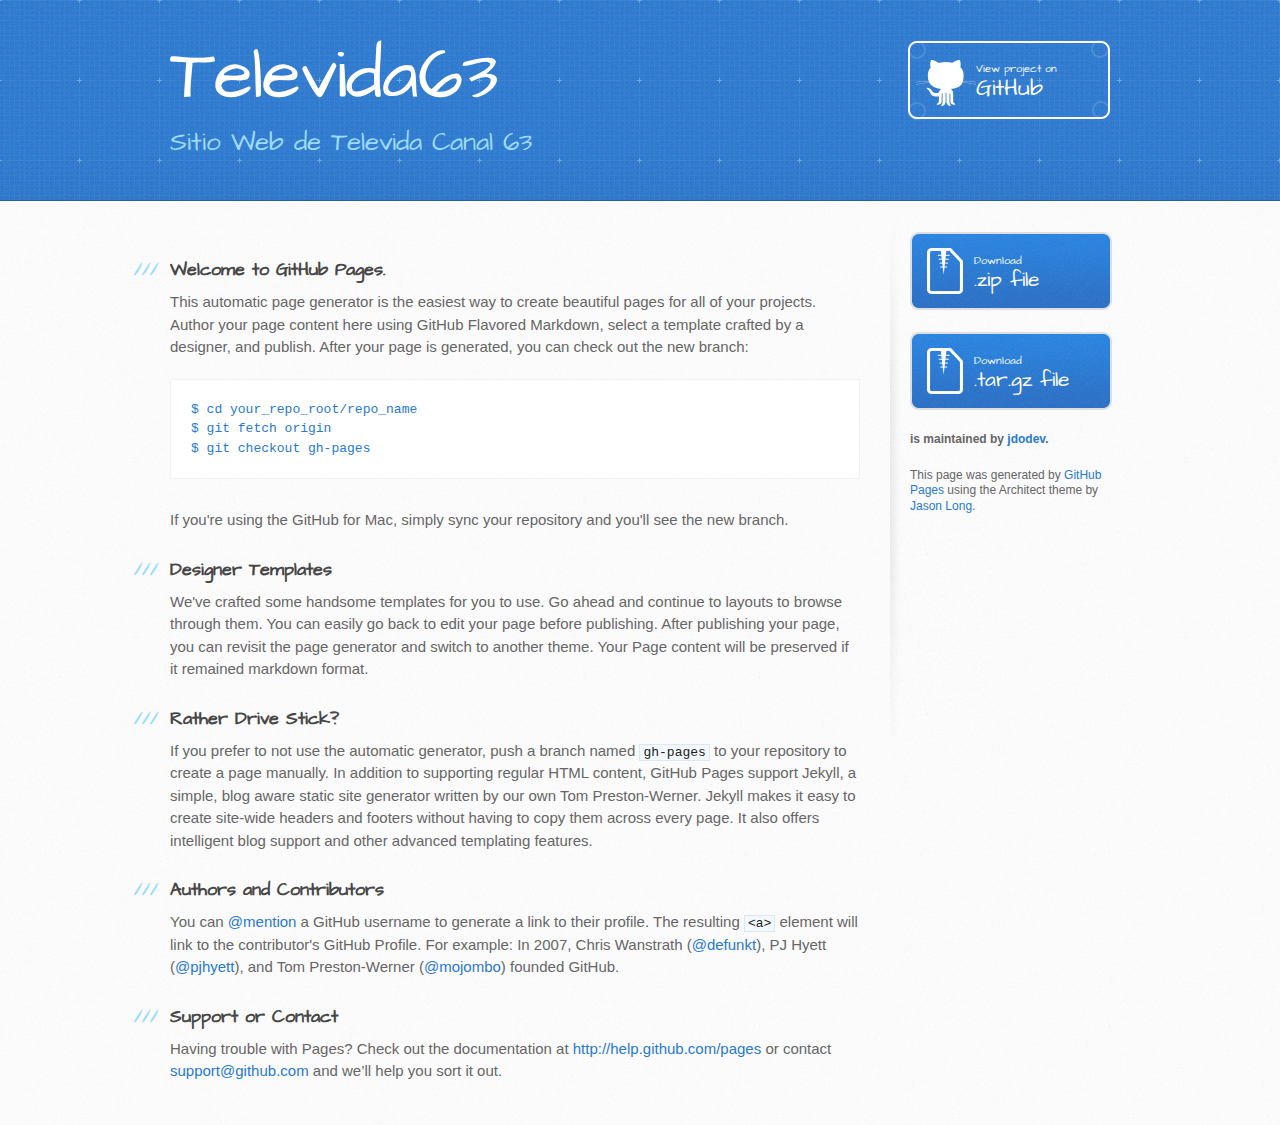
<file: index.html>
<!DOCTYPE html>
<html>
  <head>
    <meta charset='utf-8'>
    <meta http-equiv="X-UA-Compatible" content="chrome=1">
    <meta name="viewport" content="width=device-width, initial-scale=1, maximum-scale=1">
    <link href='https://fonts.googleapis.com/css?family=Architects+Daughter' rel='stylesheet' type='text/css'>
    <link rel="stylesheet" type="text/css" href="stylesheets/stylesheet.css" media="screen" />
    <link rel="stylesheet" type="text/css" href="stylesheets/pygment_trac.css" media="screen" />
    <link rel="stylesheet" type="text/css" href="stylesheets/print.css" media="print" />

    <!--[if lt IE 9]>
    <script src="//html5shiv.googlecode.com/svn/trunk/html5.js"></script>
    <![endif]-->

    <title>Televida63 by jdodev</title>
  </head>

  <body>
    <header>
      <div class="inner">
        <h1>Televida63</h1>
        <h2>Sitio Web de Televida Canal 63</h2>
        <a href="https://github.com/jdodev/Televida63" class="button"><small>View project on</small>GitHub</a>
      </div>
    </header>

    <div id="content-wrapper">
      <div class="inner clearfix">
        <section id="main-content">
          <h3>
<a name="welcome-to-github-pages" class="anchor" href="#welcome-to-github-pages"><span class="octicon octicon-link"></span></a>Welcome to GitHub Pages.</h3>

<p>This automatic page generator is the easiest way to create beautiful pages for all of your projects. Author your page content here using GitHub Flavored Markdown, select a template crafted by a designer, and publish. After your page is generated, you can check out the new branch:</p>

<pre><code>$ cd your_repo_root/repo_name
$ git fetch origin
$ git checkout gh-pages
</code></pre>

<p>If you're using the GitHub for Mac, simply sync your repository and you'll see the new branch.</p>

<h3>
<a name="designer-templates" class="anchor" href="#designer-templates"><span class="octicon octicon-link"></span></a>Designer Templates</h3>

<p>We've crafted some handsome templates for you to use. Go ahead and continue to layouts to browse through them. You can easily go back to edit your page before publishing. After publishing your page, you can revisit the page generator and switch to another theme. Your Page content will be preserved if it remained markdown format.</p>

<h3>
<a name="rather-drive-stick" class="anchor" href="#rather-drive-stick"><span class="octicon octicon-link"></span></a>Rather Drive Stick?</h3>

<p>If you prefer to not use the automatic generator, push a branch named <code>gh-pages</code> to your repository to create a page manually. In addition to supporting regular HTML content, GitHub Pages support Jekyll, a simple, blog aware static site generator written by our own Tom Preston-Werner. Jekyll makes it easy to create site-wide headers and footers without having to copy them across every page. It also offers intelligent blog support and other advanced templating features.</p>

<h3>
<a name="authors-and-contributors" class="anchor" href="#authors-and-contributors"><span class="octicon octicon-link"></span></a>Authors and Contributors</h3>

<p>You can <a href="https://github.com/blog/821" class="user-mention">@mention</a> a GitHub username to generate a link to their profile. The resulting <code>&lt;a&gt;</code> element will link to the contributor's GitHub Profile. For example: In 2007, Chris Wanstrath (<a href="https://github.com/defunkt" class="user-mention">@defunkt</a>), PJ Hyett (<a href="https://github.com/pjhyett" class="user-mention">@pjhyett</a>), and Tom Preston-Werner (<a href="https://github.com/mojombo" class="user-mention">@mojombo</a>) founded GitHub.</p>

<h3>
<a name="support-or-contact" class="anchor" href="#support-or-contact"><span class="octicon octicon-link"></span></a>Support or Contact</h3>

<p>Having trouble with Pages? Check out the documentation at <a href="http://help.github.com/pages">http://help.github.com/pages</a> or contact <a href="mailto:support@github.com">support@github.com</a> and we’ll help you sort it out.</p>
        </section>

        <aside id="sidebar">
          <a href="https://github.com/jdodev/Televida63/zipball/master" class="button">
            <small>Download</small>
            .zip file
          </a>
          <a href="https://github.com/jdodev/Televida63/tarball/master" class="button">
            <small>Download</small>
            .tar.gz file
          </a>

          <p class="repo-owner"><a href="https://github.com/jdodev/Televida63"></a> is maintained by <a href="https://github.com/jdodev">jdodev</a>.</p>

          <p>This page was generated by <a href="pages.github.com">GitHub Pages</a> using the Architect theme by <a href="https://twitter.com/jasonlong">Jason Long</a>.</p>
        </aside>
      </div>
    </div>

  
  </body>
</html>
</file>
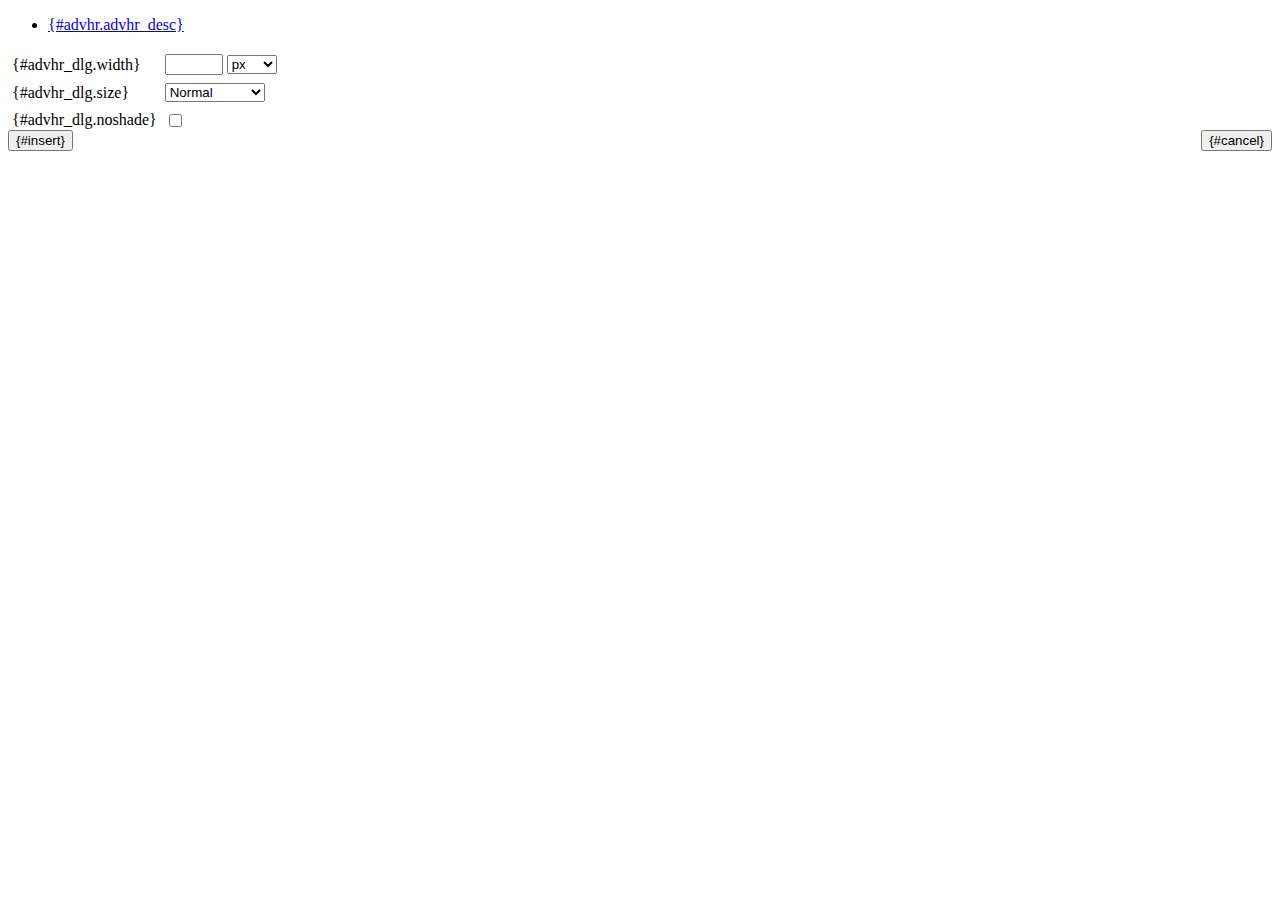
<file: televida/static/js/tiny_mce/plugins/advhr/rule.htm>
<!DOCTYPE html PUBLIC "-//W3C//DTD XHTML 1.0 Strict//EN" "http://www.w3.org/TR/xhtml1/DTD/xhtml1-strict.dtd">
<html xmlns="http://www.w3.org/1999/xhtml">
<head>
	<title>{#advhr.advhr_desc}</title>
	<script type="text/javascript" src="../../tiny_mce_popup.js"></script>
	<script type="text/javascript" src="js/rule.js"></script>
	<script type="text/javascript" src="../../utils/mctabs.js"></script>
	<script type="text/javascript" src="../../utils/form_utils.js"></script>
	<link href="css/advhr.css" rel="stylesheet" type="text/css" />
</head>
<body>
<form onsubmit="AdvHRDialog.update();return false;" action="#">
	<div class="tabs">
		<ul>
			<li id="general_tab" class="current"><span><a href="javascript:mcTabs.displayTab('general_tab','general_panel');" onmousedown="return false;">{#advhr.advhr_desc}</a></span></li>
		</ul>
	</div>

	<div class="panel_wrapper">
		<div id="general_panel" class="panel current">
			<table border="0" cellpadding="4" cellspacing="0">
                    <tr>
                        <td><label for="width">{#advhr_dlg.width}</label></td>
                        <td class="nowrap">
                            <input id="width" name="width" type="text" value="" class="mceFocus" />
                            <select name="width2" id="width2">
                                <option value="">px</option>
                                <option value="%">%</option>
                            </select>
                        </td>
                    </tr>
                    <tr>
                        <td><label for="size">{#advhr_dlg.size}</label></td>
                        <td><select id="size" name="size">
                            <option value="">Normal</option>
                            <option value="1">1</option>
                            <option value="2">2</option>
                            <option value="3">3</option>
                            <option value="4">4</option>
                            <option value="5">5</option>
                        </select></td>
                    </tr>
                    <tr>
                        <td><label for="noshade">{#advhr_dlg.noshade}</label></td>
                        <td><input type="checkbox" name="noshade" id="noshade" class="radio" /></td>
                    </tr>
            </table>
		</div>
	</div>

	<div class="mceActionPanel">
		<div style="float: left">
			<input type="submit" id="insert" name="insert" value="{#insert}" />
		</div>

		<div style="float: right">
			<input type="button" id="cancel" name="cancel" value="{#cancel}" onclick="tinyMCEPopup.close();" />
		</div>
	</div>
</form>
</body>
</html>
</file>
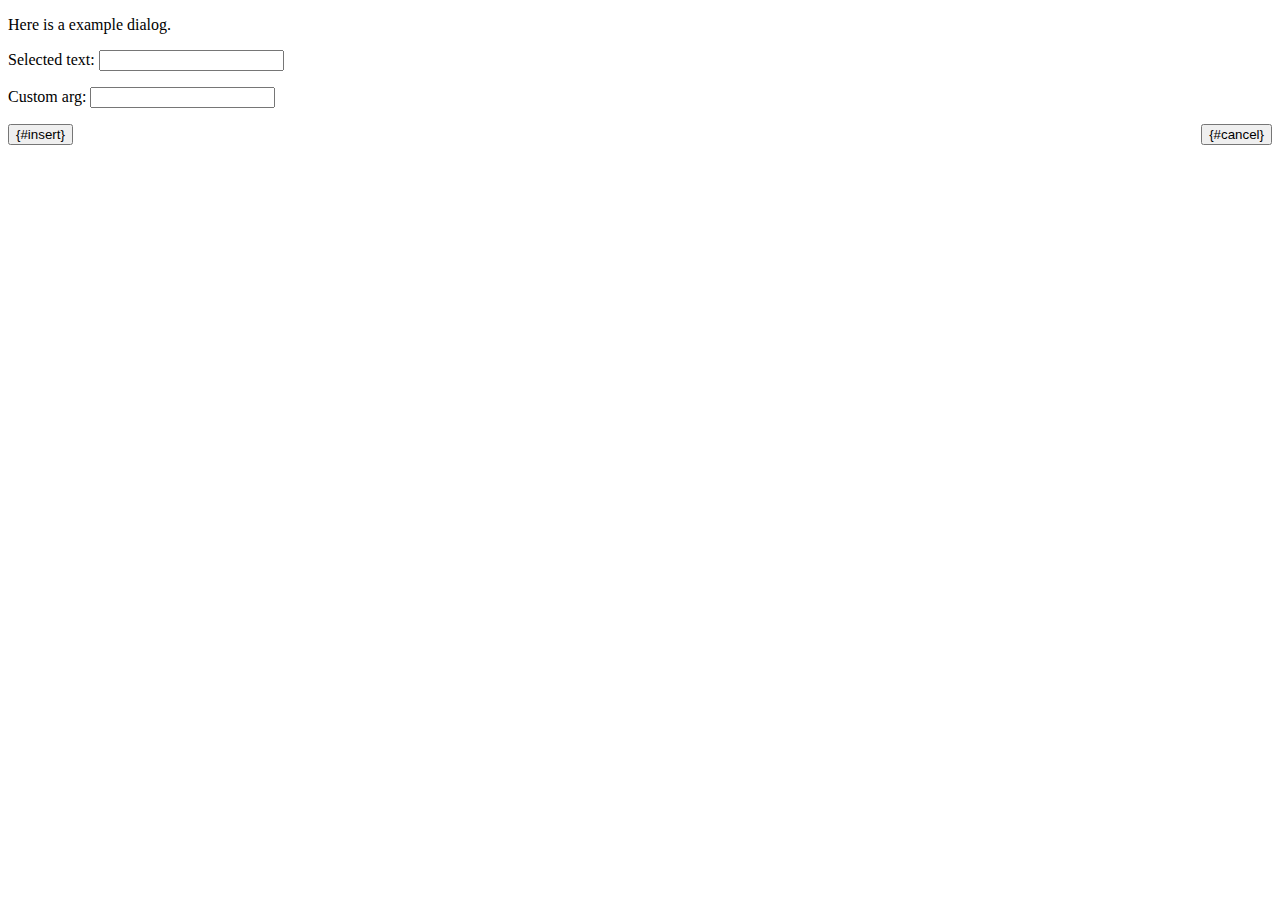
<file: televida/static/js/tiny_mce/plugins/example/dialog.htm>
<!DOCTYPE html PUBLIC "-//W3C//DTD XHTML 1.0 Strict//EN" "http://www.w3.org/TR/xhtml1/DTD/xhtml1-strict.dtd">
<html xmlns="http://www.w3.org/1999/xhtml">
<head>
	<title>{#example_dlg.title}</title>
	<script type="text/javascript" src="../../tiny_mce_popup.js"></script>
	<script type="text/javascript" src="js/dialog.js"></script>
</head>
<body>

<form onsubmit="ExampleDialog.insert();return false;" action="#">
	<p>Here is a example dialog.</p>
	<p>Selected text: <input id="someval" name="someval" type="text" class="text" /></p>
	<p>Custom arg: <input id="somearg" name="somearg" type="text" class="text" /></p>

	<div class="mceActionPanel">
		<div style="float: left">
			<input type="button" id="insert" name="insert" value="{#insert}" onclick="ExampleDialog.insert();" />
		</div>

		<div style="float: right">
			<input type="button" id="cancel" name="cancel" value="{#cancel}" onclick="tinyMCEPopup.close();" />
		</div>
	</div>
</form>

</body>
</html>
</file>
<file: stylesheets/pygment_trac.css>
.highlight  { background: #ffffff; }
.highlight .c { color: #999988; font-style: italic } /* Comment */
.highlight .err { color: #a61717; background-color: #e3d2d2 } /* Error */
.highlight .k { font-weight: bold } /* Keyword */
.highlight .o { font-weight: bold } /* Operator */
.highlight .cm { color: #999988; font-style: italic } /* Comment.Multiline */
.highlight .cp { color: #999999; font-weight: bold } /* Comment.Preproc */
.highlight .c1 { color: #999988; font-style: italic } /* Comment.Single */
.highlight .cs { color: #999999; font-weight: bold; font-style: italic } /* Comment.Special */
.highlight .gd { color: #000000; background-color: #ffdddd } /* Generic.Deleted */
.highlight .gd .x { color: #000000; background-color: #ffaaaa } /* Generic.Deleted.Specific */
.highlight .ge { font-style: italic } /* Generic.Emph */
.highlight .gr { color: #aa0000 } /* Generic.Error */
.highlight .gh { color: #999999 } /* Generic.Heading */
.highlight .gi { color: #000000; background-color: #ddffdd } /* Generic.Inserted */
.highlight .gi .x { color: #000000; background-color: #aaffaa } /* Generic.Inserted.Specific */
.highlight .go { color: #888888 } /* Generic.Output */
.highlight .gp { color: #555555 } /* Generic.Prompt */
.highlight .gs { font-weight: bold } /* Generic.Strong */
.highlight .gu { color: #800080; font-weight: bold; } /* Generic.Subheading */
.highlight .gt { color: #aa0000 } /* Generic.Traceback */
.highlight .kc { font-weight: bold } /* Keyword.Constant */
.highlight .kd { font-weight: bold } /* Keyword.Declaration */
.highlight .kn { font-weight: bold } /* Keyword.Namespace */
.highlight .kp { font-weight: bold } /* Keyword.Pseudo */
.highlight .kr { font-weight: bold } /* Keyword.Reserved */
.highlight .kt { color: #445588; font-weight: bold } /* Keyword.Type */
.highlight .m { color: #009999 } /* Literal.Number */
.highlight .s { color: #d14 } /* Literal.String */
.highlight .na { color: #008080 } /* Name.Attribute */
.highlight .nb { color: #0086B3 } /* Name.Builtin */
.highlight .nc { color: #445588; font-weight: bold } /* Name.Class */
.highlight .no { color: #008080 } /* Name.Constant */
.highlight .ni { color: #800080 } /* Name.Entity */
.highlight .ne { color: #990000; font-weight: bold } /* Name.Exception */
.highlight .nf { color: #990000; font-weight: bold } /* Name.Function */
.highlight .nn { color: #555555 } /* Name.Namespace */
.highlight .nt { color: #000080 } /* Name.Tag */
.highlight .nv { color: #008080 } /* Name.Variable */
.highlight .ow { font-weight: bold } /* Operator.Word */
.highlight .w { color: #bbbbbb } /* Text.Whitespace */
.highlight .mf { color: #009999 } /* Literal.Number.Float */
.highlight .mh { color: #009999 } /* Literal.Number.Hex */
.highlight .mi { color: #009999 } /* Literal.Number.Integer */
.highlight .mo { color: #009999 } /* Literal.Number.Oct */
.highlight .sb { color: #d14 } /* Literal.String.Backtick */
.highlight .sc { color: #d14 } /* Literal.String.Char */
.highlight .sd { color: #d14 } /* Literal.String.Doc */
.highlight .s2 { color: #d14 } /* Literal.String.Double */
.highlight .se { color: #d14 } /* Literal.String.Escape */
.highlight .sh { color: #d14 } /* Literal.String.Heredoc */
.highlight .si { color: #d14 } /* Literal.String.Interpol */
.highlight .sx { color: #d14 } /* Literal.String.Other */
.highlight .sr { color: #009926 } /* Literal.String.Regex */
.highlight .s1 { color: #d14 } /* Literal.String.Single */
.highlight .ss { color: #990073 } /* Literal.String.Symbol */
.highlight .bp { color: #999999 } /* Name.Builtin.Pseudo */
.highlight .vc { color: #008080 } /* Name.Variable.Class */
.highlight .vg { color: #008080 } /* Name.Variable.Global */
.highlight .vi { color: #008080 } /* Name.Variable.Instance */
.highlight .il { color: #009999 } /* Literal.Number.Integer.Long */

.type-csharp .highlight .k { color: #0000FF }
.type-csharp .highlight .kt { color: #0000FF }
.type-csharp .highlight .nf { color: #000000; font-weight: normal }
.type-csharp .highlight .nc { color: #2B91AF }
.type-csharp .highlight .nn { color: #000000 }
.type-csharp .highlight .s { color: #A31515 }
.type-csharp .highlight .sc { color: #A31515 }
</file>
<file: stylesheets/print.css>
html, body, div, span, applet, object, iframe,
h1, h2, h3, h4, h5, h6, p, blockquote, pre,
a, abbr, acronym, address, big, cite, code,
del, dfn, em, img, ins, kbd, q, s, samp,
small, strike, strong, sub, sup, tt, var,
b, u, i, center,
dl, dt, dd, ol, ul, li,
fieldset, form, label, legend,
table, caption, tbody, tfoot, thead, tr, th, td,
article, aside, canvas, details, embed, 
figure, figcaption, footer, header, hgroup, 
menu, nav, output, ruby, section, summary,
time, mark, audio, video {
  margin: 0;
  padding: 0;
  border: 0;
  font-size: 100%;
  font: inherit;
  vertical-align: baseline;
}
/* HTML5 display-role reset for older browsers */
article, aside, details, figcaption, figure, 
footer, header, hgroup, menu, nav, section {
  display: block;
}
body {
  line-height: 1;
}
ol, ul {
  list-style: none;
}
blockquote, q {
  quotes: none;
}
blockquote:before, blockquote:after,
q:before, q:after {
  content: '';
  content: none;
}
table {
  border-collapse: collapse;
  border-spacing: 0;
}
body {
  font-size: 13px;
  line-height: 1.5; 
  font-family: 'Helvetica Neue', Helvetica, Arial, serif;
  color: #000;
}

a {
  color: #d5000d;
  font-weight: bold;
}

header {
  padding-top: 35px;
  padding-bottom: 10px;
}

header h1 {
  font-weight: bold;
  letter-spacing: -1px;
  font-size: 48px;
  color: #303030;
  line-height: 1.2;
}

header h2 {
  letter-spacing: -1px;
  font-size: 24px;
  color: #aaa;
  font-weight: normal;
  line-height: 1.3;
}
#downloads {
  display: none;
}
#main_content {
  padding-top: 20px;
}

code, pre {
  font-family: Monaco, "Bitstream Vera Sans Mono", "Lucida Console", Terminal;
  color: #222;
  margin-bottom: 30px;
  font-size: 12px;
}

code {
  padding: 0 3px;
}

pre {
  border: solid 1px #ddd;
  padding: 20px;
  overflow: auto;
}
pre code {
  padding: 0;
}

ul, ol, dl {
  margin-bottom: 20px;
}


/* COMMON STYLES */

table {
  width: 100%;
  border: 1px solid #ebebeb;
}

th {
  font-weight: 500;
}

td {
  border: 1px solid #ebebeb;
  text-align: center; 
  font-weight: 300;
}

form {
  background: #f2f2f2;
  padding: 20px;
  
}


/* GENERAL ELEMENT TYPE STYLES */

h1 {
  font-size: 2.8em;
} 

h2 {
  font-size: 22px;
  font-weight: bold;
  color: #303030;
  margin-bottom: 8px;
} 

h3 {
  color: #d5000d;
  font-size: 18px;
  font-weight: bold;
  margin-bottom: 8px;
} 
 
h4 {
  font-size: 16px;
  color: #303030;
  font-weight: bold;
} 

h5 {
  font-size: 1em;
  color: #303030;
} 

h6 {
  font-size: .8em;
  color: #303030;
} 

p {
  font-weight: 300;
  margin-bottom: 20px;
}
 
a {
  text-decoration: none;
}

p a {
  font-weight: 400;
}

blockquote {
  font-size: 1.6em;
  border-left: 10px solid #e9e9e9;
  margin-bottom: 20px;
  padding: 0 0 0 30px;
}

ul li {
  list-style: disc inside;
  padding-left: 20px;
}

ol li {
  list-style: decimal inside;
  padding-left: 3px;
}

dl dd {
  font-style: italic;
  font-weight: 100;
}

footer {
  margin-top: 40px;
  padding-top: 20px;
  padding-bottom: 30px;
  font-size: 13px;
  color: #aaa;
}

footer a {
  color: #666;
}

/* MISC */
.clearfix:after {
  clear: both;
  content: '.';
  display: block;
  visibility: hidden;
  height: 0;
}

.clearfix {display: inline-block;}
* html .clearfix {height: 1%;}
.clearfix {display: block;}
</file>
<file: televida/static/js/tiny_mce/plugins/advhr/css/advhr.css>
input.radio {border:1px none #000; background:transparent; vertical-align:middle;}
.panel_wrapper div.current {height:80px;}
#width {width:50px; vertical-align:middle;}
#width2 {width:50px; vertical-align:middle;}
#size {width:100px;}
</file>
<file: stylesheets/stylesheet.css>
/* http://meyerweb.com/eric/tools/css/reset/ 
   v2.0 | 20110126
   License: none (public domain)
*/
html, body, div, span, applet, object, iframe,
h1, h2, h3, h4, h5, h6, p, blockquote, pre,
a, abbr, acronym, address, big, cite, code,
del, dfn, em, img, ins, kbd, q, s, samp,
small, strike, strong, sub, sup, tt, var,
b, u, i, center,
dl, dt, dd, ol, ul, li,
fieldset, form, label, legend,
table, caption, tbody, tfoot, thead, tr, th, td,
article, aside, canvas, details, embed, 
figure, figcaption, footer, header, hgroup, 
menu, nav, output, ruby, section, summary,
time, mark, audio, video {
	margin: 0;
	padding: 0;
	border: 0;
	font-size: 100%;
	font: inherit;
	vertical-align: baseline;
}
/* HTML5 display-role reset for older browsers */
article, aside, details, figcaption, figure, 
footer, header, hgroup, menu, nav, section {
	display: block;
}
body {
	line-height: 1;
}
ol, ul {
	list-style: none;
}
blockquote, q {
	quotes: none;
}
blockquote:before, blockquote:after,
q:before, q:after {
	content: '';
	content: none;
}
table {
	border-collapse: collapse;
	border-spacing: 0;
}

/* LAYOUT STYLES */
body {
  font-size: 15px;
  line-height: 1.5; 
  background: #fafafa url(../images/body-bg.jpg) 0 0 repeat;
  font-family: 'Helvetica Neue', Helvetica, Arial, serif;
  font-weight: 400;
  color: #666;
}

a {
  color: #2879d0;
}
a:hover {
  color: #2268b2;
}

header {
  padding-top: 40px;
  padding-bottom: 40px;
  font-family: 'Architects Daughter', 'Helvetica Neue', Helvetica, Arial, serif; 
  background: #2e7bcf url(../images/header-bg.jpg) 0 0 repeat-x;
  border-bottom: solid 1px #275da1;
}

header h1 {
  letter-spacing: -1px;
  font-size: 72px;
  color: #fff;
  line-height: 1;
  margin-bottom: 0.2em;
  width: 540px;
}

header h2 {
  font-size: 26px;
  color: #9ddcff;
  font-weight: normal;
  line-height: 1.3;
  width: 540px;
  letter-spacing: 0;
}

.inner {
  position: relative;
  width: 940px;
  margin: 0 auto;
}

#content-wrapper {
  border-top: solid 1px #fff;
  padding-top: 30px;
}

#main-content {
  width: 690px;
  float: left;
}

#main-content img {
  max-width: 100%;
}

aside#sidebar {
  width: 200px;
  padding-left: 20px;
  min-height: 504px;
  float: right;
  background: transparent url(../images/sidebar-bg.jpg) 0 0 no-repeat;
  font-size: 12px;
  line-height: 1.3;
}

aside#sidebar p.repo-owner,
aside#sidebar p.repo-owner a {
  font-weight: bold;
}

#downloads {
  margin-bottom: 40px;
}

a.button {
  width: 134px;
  height: 58px;
  line-height: 1.2;
  font-size: 23px;
  color: #fff;
  padding-left: 68px;
  padding-top: 22px;
  font-family: 'Architects Daughter', 'Helvetica Neue', Helvetica, Arial, serif; 
}
a.button small {
  display: block;
  font-size: 11px;
}
header a.button {
  position: absolute;
  right: 0;
  top: 0;
  background: transparent url(../images/github-button.png) 0 0 no-repeat;
}
aside a.button {
  width: 138px;
  padding-left: 64px;
  display: block;
  background: transparent url(../images/download-button.png) 0 0 no-repeat;
  margin-bottom: 20px;
  font-size: 21px;
}

code, pre {
  font-family: Monaco, "Bitstream Vera Sans Mono", "Lucida Console", Terminal, monospace;
  color: #222;
  margin-bottom: 30px;
  font-size: 13px;
}

code {
  background-color: #f2f8fc;
  border: solid 1px #dbe7f3;
  padding: 0 3px;
}

pre {
  padding: 20px;
  background: #fff;
  text-shadow: none;
  overflow: auto;
  border: solid 1px #f2f2f2;
}
pre code {
  color: #2879d0;
  background-color: #fff;
  border: none;
  padding: 0;
}

ul, ol, dl {
  margin-bottom: 20px;
}


/* COMMON STYLES */

hr {
  height: 1px;
  line-height: 1px;
  margin-top: 1em;
  padding-bottom: 1em;
  border: none;
  background: transparent url('../images/hr.png') 0 0 no-repeat;
}

table {
  width: 100%;
  border: 1px solid #ebebeb;
}

th {
  font-weight: 500;
}

td {
  border: 1px solid #ebebeb;
  text-align: center; 
  font-weight: 300;
}

form {
  background: #f2f2f2;
  padding: 20px;
  
}


/* GENERAL ELEMENT TYPE STYLES */

#main-content h1 {
  font-family: 'Architects Daughter', 'Helvetica Neue', Helvetica, Arial, serif; 
  font-size: 2.8em;
  letter-spacing: -1px;
  color: #474747;
} 

#main-content h1:before {
  content: "/";
  color: #9ddcff;
  padding-right: 0.3em;
  margin-left: -0.9em;
}

#main-content h2 {
  font-family: 'Architects Daughter', 'Helvetica Neue', Helvetica, Arial, serif; 
  font-size: 22px;
  font-weight: bold;
  margin-bottom: 8px;
  color: #474747;
} 
#main-content h2:before {
  content: "//";
  color: #9ddcff;
  padding-right: 0.3em;
  margin-left: -1.5em;
}

#main-content h3 {
  font-family: 'Architects Daughter', 'Helvetica Neue', Helvetica, Arial, serif; 
  font-size: 18px;
  font-weight: bold;
  margin-top: 24px;
  margin-bottom: 8px;
  color: #474747;
} 
 
#main-content h3:before {
  content: "///";
  color: #9ddcff;
  padding-right: 0.3em;
  margin-left: -2em;
}

#main-content h4 {
  font-family: 'Architects Daughter', 'Helvetica Neue', Helvetica, Arial, serif; 
  font-size: 15px;
  font-weight: bold;
  color: #474747;
} 

h4:before {
  content: "////";
  color: #9ddcff;
  padding-right: 0.3em;
  margin-left: -2.8em;
}

#main-content h5 {
  font-family: 'Architects Daughter', 'Helvetica Neue', Helvetica, Arial, serif; 
  font-size: 14px;
  color: #474747;
} 
h5:before {
  content: "/////";
  color: #9ddcff;
  padding-right: 0.3em;
  margin-left: -3.2em;
}

#main-content h6 {
  font-family: 'Architects Daughter', 'Helvetica Neue', Helvetica, Arial, serif; 
  font-size: .8em;
  color: #474747;
} 
h6:before {
  content: "//////";
  color: #9ddcff;
  padding-right: 0.3em;
  margin-left: -3.7em;
}

p {
  margin-bottom: 20px;
}
 
a {
  text-decoration: none;
}

p a {
  font-weight: 400;
}

blockquote {
  font-size: 1.6em;
  border-left: 10px solid #e9e9e9;
  margin-bottom: 20px;
  padding: 0 0 0 30px;
}

ul li {
  list-style: disc inside;
  padding-left: 20px;
}

ol li {
  list-style: decimal inside;
  padding-left: 3px;
}

dl dd {
  font-style: italic;
  font-weight: 100;
}

footer {
  background: transparent url('../images/hr.png') 0 0 no-repeat;
  margin-top: 40px;
  padding-top: 20px;
  padding-bottom: 30px;
  font-size: 13px;
  color: #aaa;
}

footer a {
  color: #666;
}
footer a:hover {
  color: #444;
}

/* MISC */
.clearfix:after {
  clear: both;
  content: '.';
  display: block;
  visibility: hidden;
  height: 0;
}

.clearfix {display: inline-block;}
* html .clearfix {height: 1%;}
.clearfix {display: block;}

/* #Media Queries
================================================== */

/* Smaller than standard 960 (devices and browsers) */
@media only screen and (max-width: 959px) {}

/* Tablet Portrait size to standard 960 (devices and browsers) */
@media only screen and (min-width: 768px) and (max-width: 959px) {
  .inner {
    width: 740px;
  }
  header h1, header h2 {
    width: 340px;
  }
  header h1 {
    font-size: 60px;
  }
  header h2 {
    font-size: 30px;
  }
  #main-content {
    width: 490px;
  }
  #main-content h1:before,
  #main-content h2:before,
  #main-content h3:before,
  #main-content h4:before,
  #main-content h5:before,
  #main-content h6:before {
    content: none;
    padding-right: 0;
    margin-left: 0;
  }
}

/* All Mobile Sizes (devices and browser) */
@media only screen and (max-width: 767px) {
  .inner {
    width: 93%;
  }
  header {
    padding: 20px 0;
  }
  header .inner {
    position: relative;
  }
  header h1, header h2 {
    width: 100%;
  }
  header h1 {
    font-size: 48px;
  }
  header h2 {
    font-size: 24px;
  }
  header a.button {
    background-image: none;
    width: auto;
    height: auto;
    display: inline-block;
    margin-top: 15px;
    padding: 5px 10px;
    position: relative;
    text-align: center;
    font-size: 13px;
    line-height: 1;
    background-color: #9ddcff;
    color: #2879d0;
    -moz-border-radius: 5px;
    -webkit-border-radius: 5px;                     
    border-radius: 5px;    
  }
  header a.button small {
    font-size: 13px;
    display: inline;
  }
  #main-content,
  aside#sidebar {
    float: none;
    width: 100% ! important;
  }
  aside#sidebar {
    background-image: none;
    margin-top: 20px;
    border-top: solid 1px #ddd;
    padding: 20px 0;
    min-height: 0;
  }
  aside#sidebar a.button {
    display: none;
  }
  #main-content h1:before,
  #main-content h2:before,
  #main-content h3:before,
  #main-content h4:before,
  #main-content h5:before,
  #main-content h6:before {
    content: none;
    padding-right: 0;
    margin-left: 0;
  }
}

/* Mobile Landscape Size to Tablet Portrait (devices and browsers) */
@media only screen and (min-width: 480px) and (max-width: 767px) {}

/* Mobile Portrait Size to Mobile Landscape Size (devices and browsers) */
@media only screen and (max-width: 479px) {}
</file>
